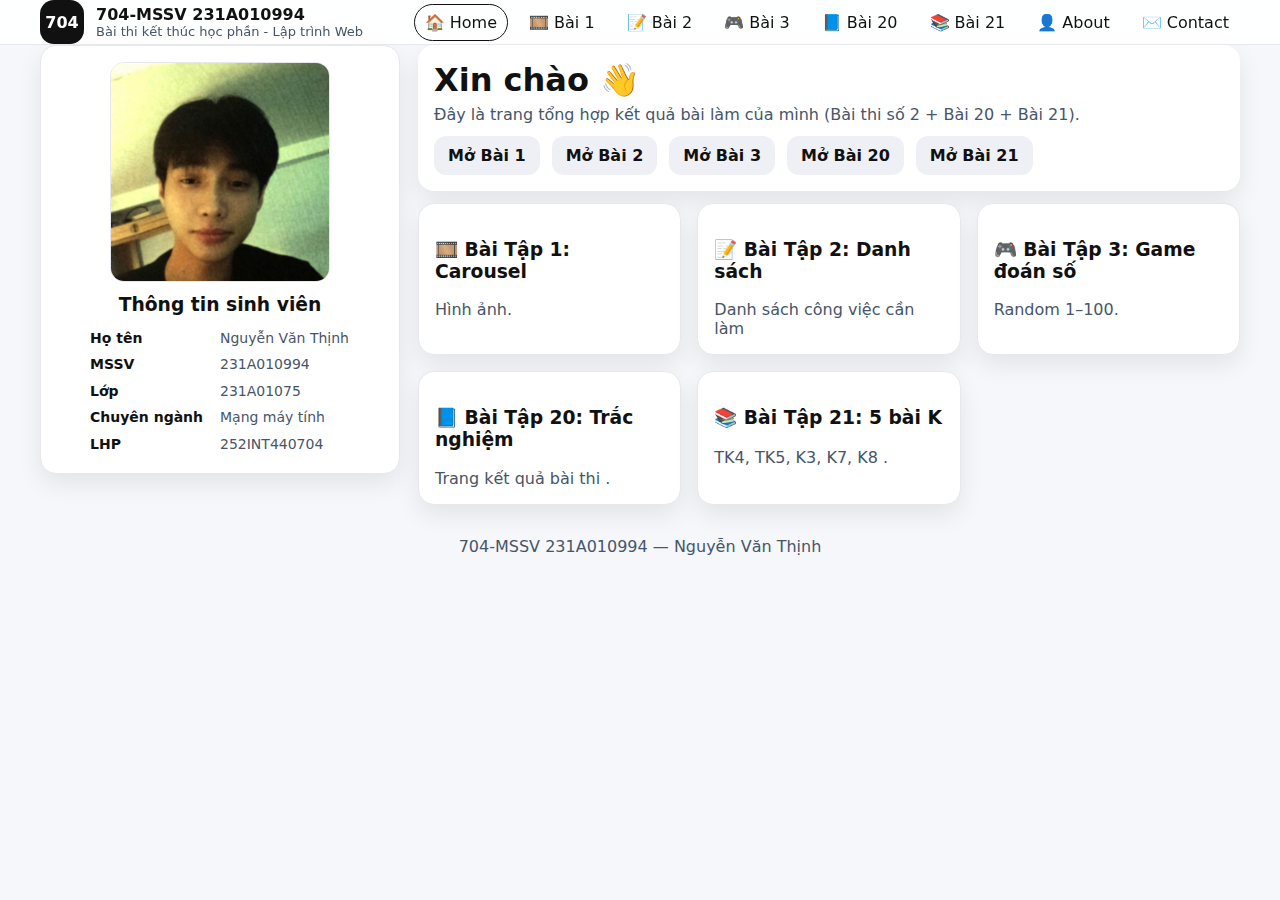
<file: index.html>
<!doctype html>
<html lang="vi">
<head>
  <meta charset="utf-8" />
  <meta name="viewport" content="width=device-width, initial-scale=1" />
  <title>704-MSSV 231A010994</title>
  <link rel="stylesheet" href="css/style.css" />
</head>
<body data-page="home">
  <header class="topbar">
    <div class="container topbar__inner">
      <div class="brand">
        <div class="brand__logo">704</div>
        <div>
          <div class="brand__title">704-MSSV 231A010994</div>
          <div class="brand__sub">Bài thi kết thúc học phần - Lập trình Web</div>
        </div>
      </div>

      <nav class="nav">
        <a href="index.html" class="active">🏠 Home</a>
        <a href="baitap01.html">🎞️ Bài 1</a>
        <a href="baitap02.html">📝 Bài 2</a>
        <a href="baitap03.html">🎮 Bài 3</a>
        <a href="baitap20.html">📘 Bài 20</a>
        <a href="baitap21.html">📚 Bài 21</a>
        <a href="about.html">👤 About</a>
        <a href="contact.html">✉️ Contact</a>
      </nav>
    </div>
  </header>

  <main class="container">
    <div class="layout">
      <!-- Cột trái -->
      <aside class="card profile">
        <img class="avatar" src="images/anh.jpg" alt="Avatar" />

        <h3 class="profile__title">Thông tin sinh viên</h3>

        <div class="profile__meta">
          <div class="row"><span class="label">Họ tên</span><span class="value">Nguyễn Văn Thịnh</span></div>
          <div class="row"><span class="label">MSSV</span><span class="value">231A010994</span></div>
          <div class="row"><span class="label">Lớp</span><span class="value">231A01075</span></div>
          <div class="row"><span class="label">Chuyên ngành</span><span class="value">Mạng máy tính</span></div>
          <div class="row"><span class="label">LHP</span><span class="value">252INT440704</span></div>
        </div>
      </aside>

      <!-- Cột phải -->
      <section class="maincol">
        <section class="hero card">
          <h1 style="margin:0">Xin chào 👋</h1>
          <p style="margin:6px 0 12px; color: var(--muted)">
            Đây là trang tổng hợp kết quả bài làm của mình (Bài thi số 2 + Bài 20 + Bài 21).
          </p>

          <div class="btnrow">
            <a class="btn btn--ghost" href="baitap01.html">Mở Bài 1</a>
            <a class="btn btn--ghost" href="baitap02.html">Mở Bài 2</a>
            <a class="btn btn--ghost" href="baitap03.html">Mở Bài 3</a>
            <a class="btn btn--ghost" href="baitap20.html">Mở Bài 20</a>
            <a class="btn btn--ghost" href="baitap21.html">Mở Bài 21</a>
          </div>
        </section>

        <section class="grid">
          <a class="card linkcard" href="baitap01.html">
            <h3>🎞️ Bài Tập 1: Carousel</h3>
            <p>Hình ảnh.</p>
          </a>

          <a class="card linkcard" href="baitap02.html">
            <h3>📝 Bài Tập 2: Danh sách</h3>
            <p>Danh sách công việc cần làm</p>
          </a>

          <a class="card linkcard" href="baitap03.html">
            <h3>🎮 Bài Tập 3: Game đoán số</h3>
            <p>Random 1–100.</p>
          </a>

          <a class="card linkcard" href="baitap20.html">
            <h3>📘 Bài Tập 20: Trắc nghiệm</h3>
            <p>Trang kết quả bài thi .</p>
          </a>

          <a class="card linkcard" href="baitap21.html">
            <h3>📚 Bài Tập 21: 5 bài K</h3>
            <p>TK4, TK5, K3, K7, K8 .</p>
          </a>
        </section>
      </section>
    </div>
  </main>

  <footer class="footer">
    <div class="container">704-MSSV 231A010994 — Nguyễn Văn Thịnh</div>
  </footer>

  <script src="js/script.js" defer></script>
</body>
</html>
</file>
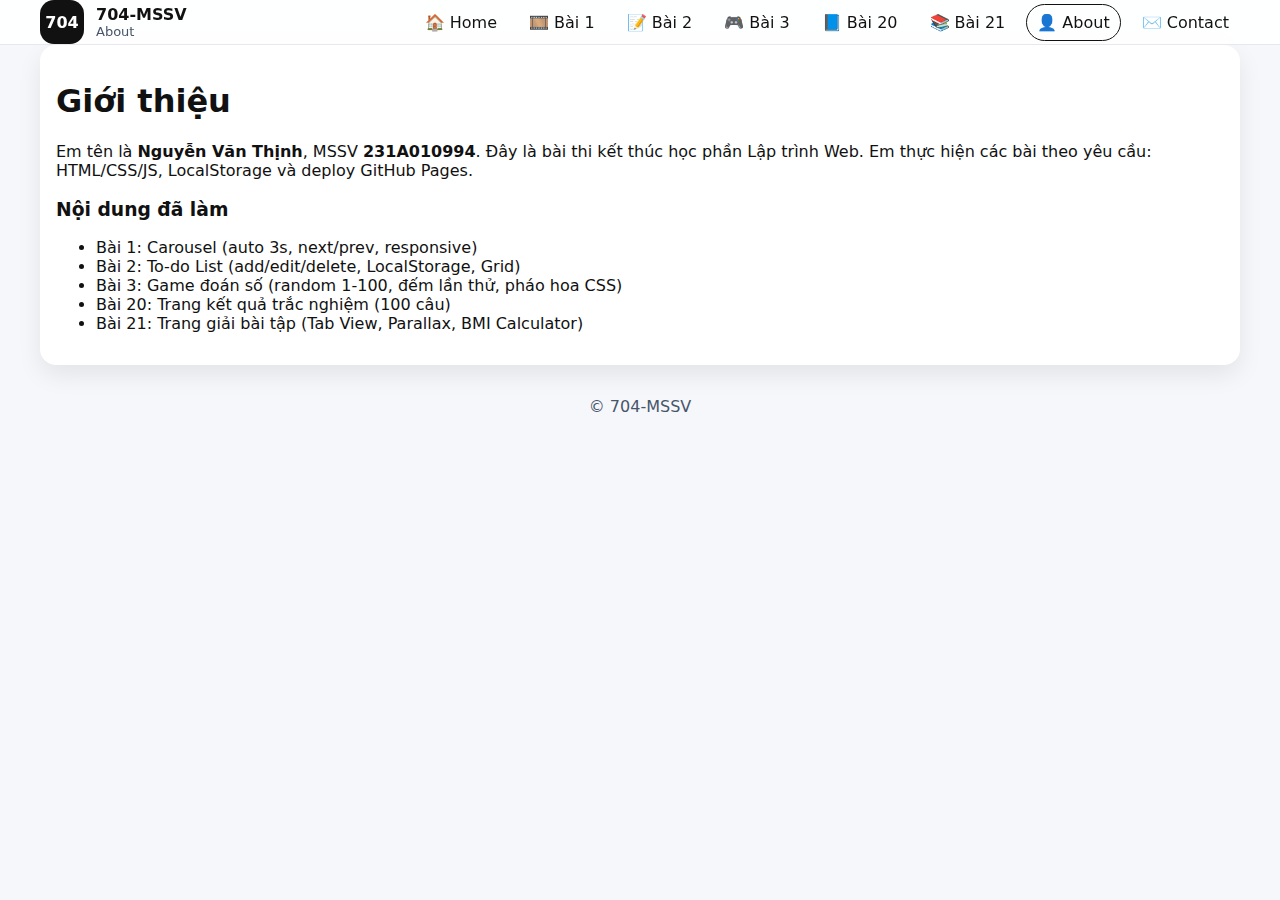
<file: about.html>
<!doctype html>
<html lang="vi">
<head>
  <meta charset="utf-8" />
  <meta name="viewport" content="width=device-width, initial-scale=1" />
  <title>About - 704-MSSV</title>
  <link rel="stylesheet" href="css/style.css" />
</head>
<body data-page="about">
  <header class="topbar">
    <div class="container topbar__inner">
      <div class="brand">
        <div class="brand__logo">704</div>
        <div>
          <div class="brand__title">704-MSSV</div>
          <div class="brand__sub">About</div>
        </div>
      </div>
      <nav class="nav">
        <a href="index.html">🏠 Home</a>
        <a href="baitap01.html">🎞️ Bài 1</a>
        <a href="baitap02.html">📝 Bài 2</a>
        <a href="baitap03.html">🎮 Bài 3</a>
        <a href="baitap20.html">📘 Bài 20</a>
        <a href="baitap21.html">📚 Bài 21</a>
        <a href="about.html" class="active">👤 About</a>
        <a href="contact.html">✉️ Contact</a>
      </nav>
    </div>
  </header>

  <main class="container">
    <section class="card">
      <h1>Giới thiệu</h1>
      <p>
        Em tên là <b>Nguyễn Văn Thịnh</b>, MSSV <b>231A010994</b>. Đây là bài thi kết thúc học phần
        Lập trình Web. Em thực hiện các bài theo yêu cầu: HTML/CSS/JS, LocalStorage và deploy GitHub Pages.
      </p>

      <h3>Nội dung đã làm</h3>
      <ul>
        <li>Bài 1: Carousel (auto 3s, next/prev, responsive)</li>
        <li>Bài 2: To-do List (add/edit/delete, LocalStorage, Grid)</li>
        <li>Bài 3: Game đoán số (random 1-100, đếm lần thử, pháo hoa CSS)</li>
        <li>Bài 20: Trang kết quả trắc nghiệm (100 câu)</li>
        <li>Bài 21: Trang giải bài tập (Tab View, Parallax, BMI Calculator)</li>
      </ul>
    </section>
  </main>

  <footer class="footer">
    <div class="container">© 704-MSSV</div>
  </footer>

  <script src="js/script.js" defer></script>
</body>
</html>
</file>
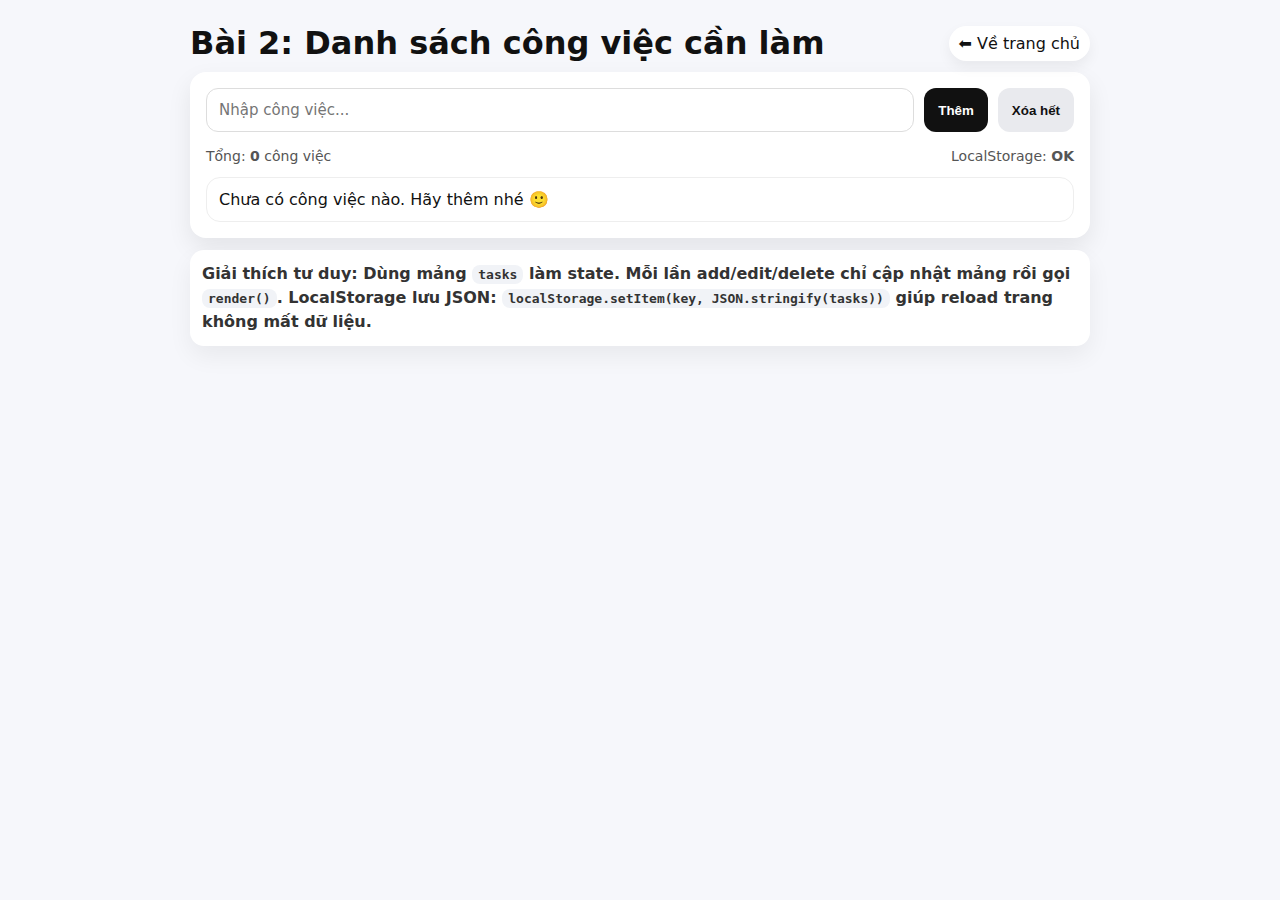
<file: baitap02.html>
<!doctype html>
<html lang="vi">
<head>
  <meta charset="utf-8" />
  <meta name="viewport" content="width=device-width, initial-scale=1" />
  <title>Bài Tập 2: Danh sách</title>
  <link rel="stylesheet" href="css/style.css" />
</head>

<body data-page="bt02">
  <div class="wrap">
    <div class="top">
      <h1 style="margin:0">Bài 2: Danh sách công việc cần làm</h1>
      <a class="back" href="index.html">⬅ Về trang chủ</a>
    </div>

    <div class="card">
      <div class="form">
        <input id="taskInput" type="text" placeholder="Nhập công việc..." maxlength="80" />
        <button id="addBtn">Thêm</button>
        <button class="secondary" id="clearBtn">Xóa hết</button>
      </div>

      <div class="meta">
        <div>Tổng: <strong id="count">0</strong> công việc</div>
        <div>LocalStorage: <strong id="ls">OK</strong></div>
      </div>

      <ul id="list"></ul>
    </div>
     <div class="note">
      <b>Giải thích tư duy:</b> Dùng mảng <code>tasks</code> làm state.
      Mỗi lần add/edit/delete chỉ cập nhật mảng rồi gọi <code>render()</code>.
      LocalStorage lưu JSON: <code>localStorage.setItem(key, JSON.stringify(tasks))</code>
      giúp reload trang không mất dữ liệu.
    </div>
  </div>
  <script src="js/script.js" defer></script>
</body>
</html>
</file>
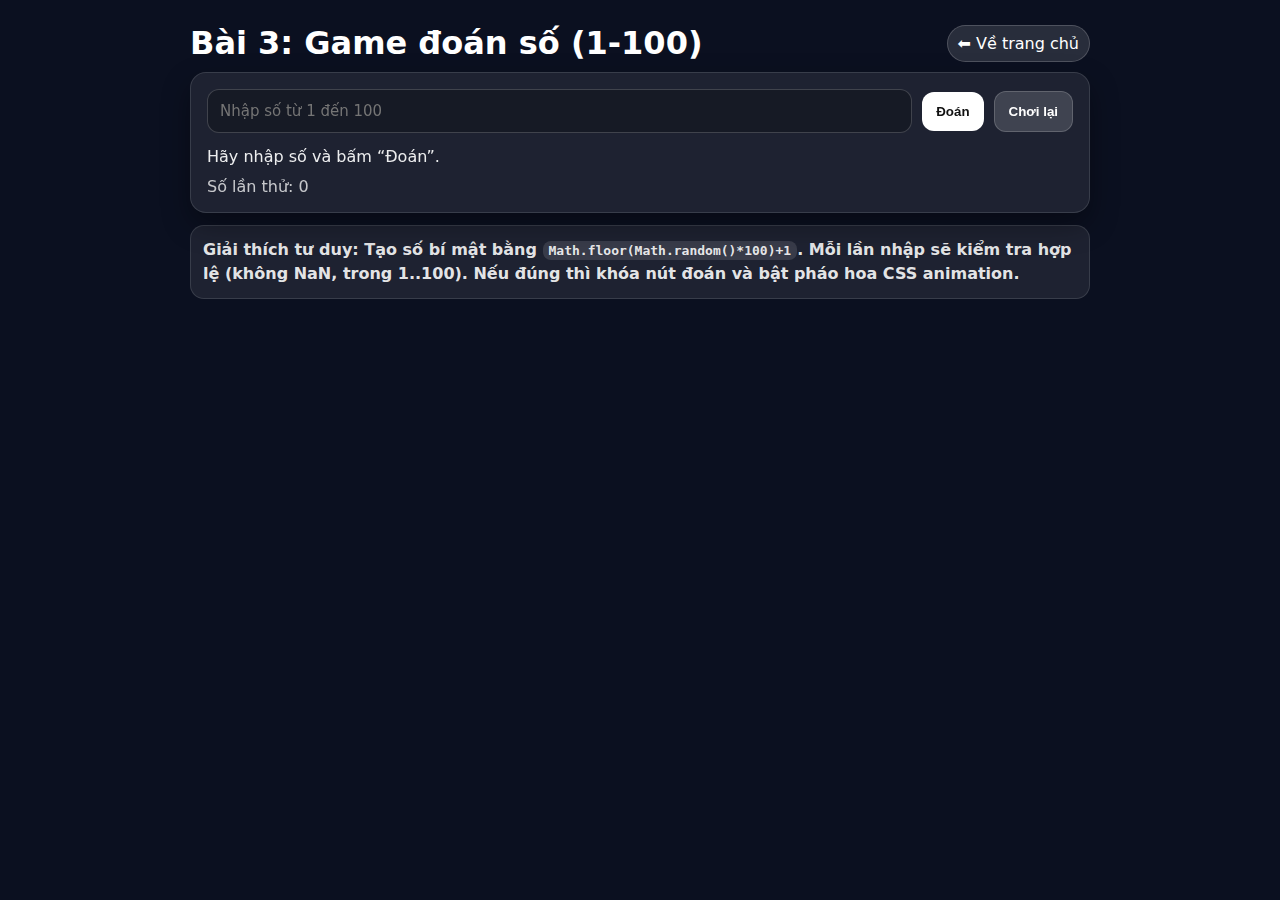
<file: baitap03.html>
<!doctype html>
<html lang="vi">
<head>
  <meta charset="utf-8" />
  <meta name="viewport" content="width=device-width, initial-scale=1" />
  <title>Bài 3 - Game đoán số</title>
  <link rel="stylesheet" href="css/style.css" />
</head>

<body data-page="bt03">
  <div class="wrap">
    <div class="top">
      <h1 style="margin:0">Bài 3: Game đoán số (1-100)</h1>
      <a class="back" href="index.html">⬅ Về trang chủ</a>
    </div>

    <div class="card">
      <div class="row">
        <input id="num" type="number" min="1" max="100" placeholder="Nhập số từ 1 đến 100" />
        <button id="guessBtn">Đoán</button>
        <button class="secondary" id="resetBtn">Chơi lại</button>
      </div>

      <div class="hint" id="hint">Hãy nhập số và bấm “Đoán”.</div>
      <div class="tries" id="tries">Số lần thử: 0</div>
    </div>

    <div class="note">
      <b>Giải thích tư duy:</b> Tạo số bí mật bằng
      <code>Math.floor(Math.random()*100)+1</code>.
      Mỗi lần nhập sẽ kiểm tra hợp lệ (không NaN, trong 1..100).
      Nếu đúng thì khóa nút đoán và bật pháo hoa CSS animation.
    </div>
  </div>

  <div class="fireworks" id="fireworks"></div>
  <script src="js/script.js" defer></script>
</body>
</html>
</file>
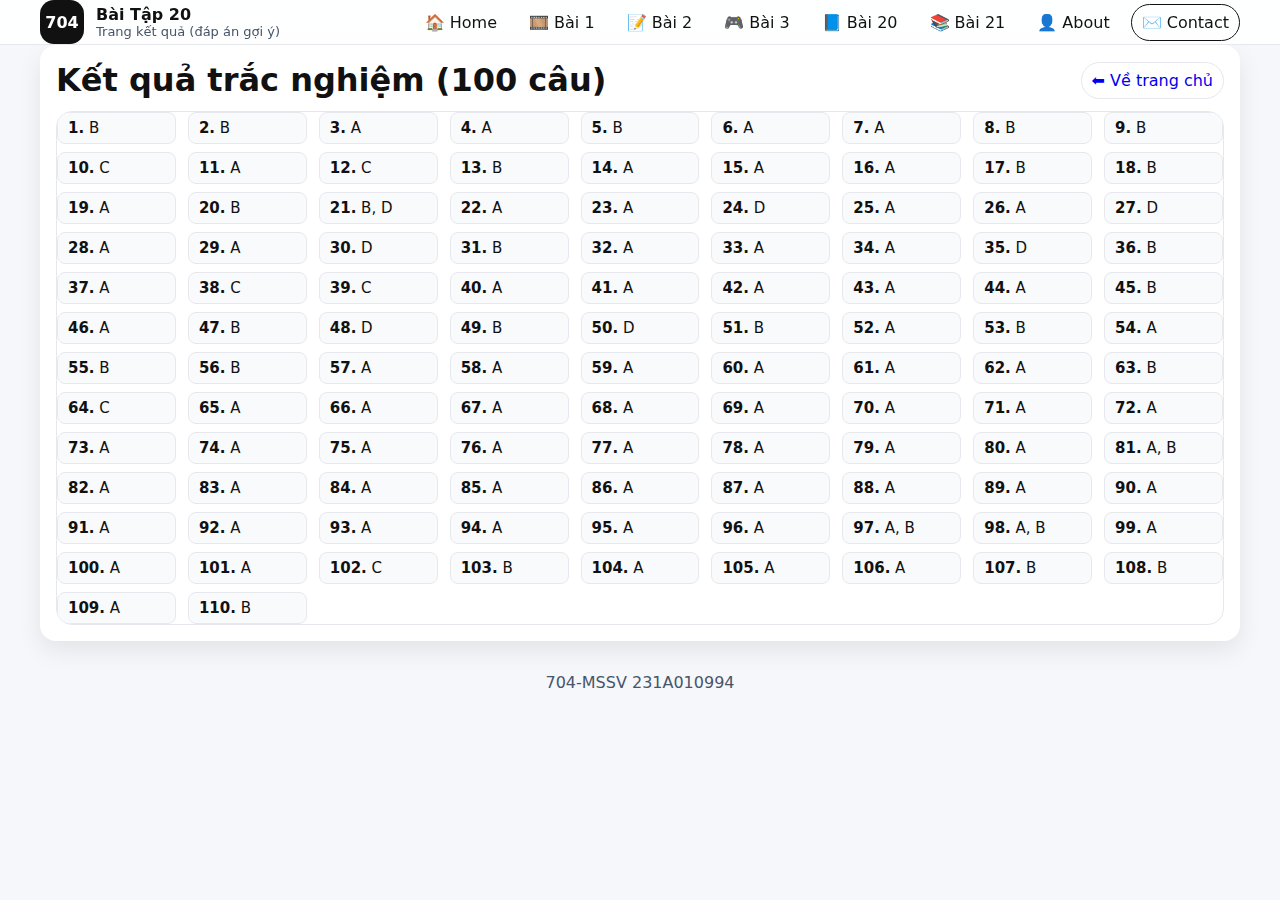
<file: baitap20.html>
<!doctype html>
<html lang="vi">
<head>
  <meta charset="utf-8" />
  <meta name="viewport" content="width=device-width, initial-scale=1" />
  <title>Bài 20 - Kết quả trắc nghiệm</title>
  <link rel="stylesheet" href="css/style.css" />
</head>
<body data-page="bt20">
  <header class="topbar">
    <div class="container topbar__inner">
      <div class="brand">
        <div class="brand__logo">704</div>
        <div>
          <div class="brand__title">Bài Tập 20</div>
          <div class="brand__sub">Trang kết quả (đáp án gợi ý)</div>
        </div>
      </div>
      <nav class="nav">
        <a href="index.html">🏠 Home</a>
        <a href="baitap01.html">🎞️ Bài 1</a>
        <a href="baitap02.html">📝 Bài 2</a>
        <a href="baitap03.html">🎮 Bài 3</a>
        <a href="baitap20.html">📘 Bài 20</a>
        <a href="baitap21.html">📚 Bài 21</a>
        <a href="about.html">👤 About</a>
        <a href="contact.html" class="active">✉️ Contact</a>
      </nav>
    </div>
  </header>

  <main class="container">
    <section class="card">
      <div class="topline">
        <h1 style="margin:0">Kết quả trắc nghiệm (100 câu)</h1>
        <a class="pill" href="index.html">⬅ Về trang chủ</a>
      </div>

      <p style="margin:10px 0 12px; color: var(--muted)">

      <div class="tablewrap" style="margin-top:12px">
        <table id="qaTable">
          </thead>
          <tbody>
            <div class="answer-grid">
      <div><b>1.</b> B</div>
      <div><b>2.</b> B</div>
      <div><b>3.</b> A</div>
      <div><b>4.</b> A</div>
      <div><b>5.</b> B</div>
      <div><b>6.</b> A</div>
      <div><b>7.</b> A</div>
      <div><b>8.</b> B</div>
      <div><b>9.</b> B</div>
      <div><b>10.</b> C</div>

      <div><b>11.</b> A</div>
      <div><b>12.</b> C</div>
      <div><b>13.</b> B</div>
      <div><b>14.</b> A</div>
      <div><b>15.</b> A</div>
      <div><b>16.</b> A</div>
      <div><b>17.</b> B</div>
      <div><b>18.</b> B</div>
      <div><b>19.</b> A</div>
      <div><b>20.</b> B</div>

      <div><b>21.</b> B, D</div>
      <div><b>22.</b> A</div>
      <div><b>23.</b> A</div>
      <div><b>24.</b> D</div>
      <div><b>25.</b> A</div>
      <div><b>26.</b> A</div>
      <div><b>27.</b> D</div>
      <div><b>28.</b> A</div>
      <div><b>29.</b> A</div>
      <div><b>30.</b> D</div>

      <div><b>31.</b> B</div>
      <div><b>32.</b> A</div>
      <div><b>33.</b> A</div>
      <div><b>34.</b> A</div>
      <div><b>35.</b> D</div>
      <div><b>36.</b> B</div>
      <div><b>37.</b> A</div>
      <div><b>38.</b> C</div>
      <div><b>39.</b> C</div>
      <div><b>40.</b> A</div>

      <div><b>41.</b> A</div>
      <div><b>42.</b> A</div>
      <div><b>43.</b> A</div>
      <div><b>44.</b> A</div>
      <div><b>45.</b> B</div>
      <div><b>46.</b> A</div>
      <div><b>47.</b> B</div>
      <div><b>48.</b> D</div>
      <div><b>49.</b> B</div>
      <div><b>50.</b> D</div>

      <div><b>51.</b> B</div>
      <div><b>52.</b> A</div>
      <div><b>53.</b> B</div>
      <div><b>54.</b> A</div>
      <div><b>55.</b> B</div>
      <div><b>56.</b> B</div>
      <div><b>57.</b> A</div>
      <div><b>58.</b> A</div>
      <div><b>59.</b> A</div>
      <div><b>60.</b> A</div>

      <div><b>61.</b> A</div>
      <div><b>62.</b> A</div>
      <div><b>63.</b> B</div>
      <div><b>64.</b> C</div>
      <div><b>65.</b> A</div>
      <div><b>66.</b> A</div>
      <div><b>67.</b> A</div>
      <div><b>68.</b> A</div>
      <div><b>69.</b> A</div>
      <div><b>70.</b> A</div>

      <div><b>71.</b> A</div>
      <div><b>72.</b> A</div>
      <div><b>73.</b> A</div>
      <div><b>74.</b> A</div>
      <div><b>75.</b> A</div>
      <div><b>76.</b> A</div>
      <div><b>77.</b> A</div>
      <div><b>78.</b> A</div>
      <div><b>79.</b> A</div>
      <div><b>80.</b> A</div>

      <div><b>81.</b> A, B</div>
      <div><b>82.</b> A</div>
      <div><b>83.</b> A</div>
      <div><b>84.</b> A</div>
      <div><b>85.</b> A</div>
      <div><b>86.</b> A</div>
      <div><b>87.</b> A</div>
      <div><b>88.</b> A</div>
      <div><b>89.</b> A</div>
      <div><b>90.</b> A</div>

      <div><b>91.</b> A</div>
      <div><b>92.</b> A</div>
      <div><b>93.</b> A</div>
      <div><b>94.</b> A</div>
      <div><b>95.</b> A</div>
      <div><b>96.</b> A</div>
      <div><b>97.</b> A, B</div>
      <div><b>98.</b> A, B</div>
      <div><b>99.</b> A</div>
      <div><b>100.</b> A</div>

      <div><b>101.</b> A</div>
      <div><b>102.</b> C</div>
      <div><b>103.</b> B</div>
      <div><b>104.</b> A</div>
      <div><b>105.</b> A</div>
      <div><b>106.</b> A</div>
      <div><b>107.</b> B</div>
      <div><b>108.</b> B</div>
      <div><b>109.</b> A</div>
      <div><b>110.</b> B</div>
    </div>
          </tbody>
        </table>
      </div>
    </section>
  </main>

  <footer class="footer">
    <div class="container">704-MSSV 231A010994</div>
  </footer>
  <script src="js/script.js" defer></script>
</body>
</html>
</file>
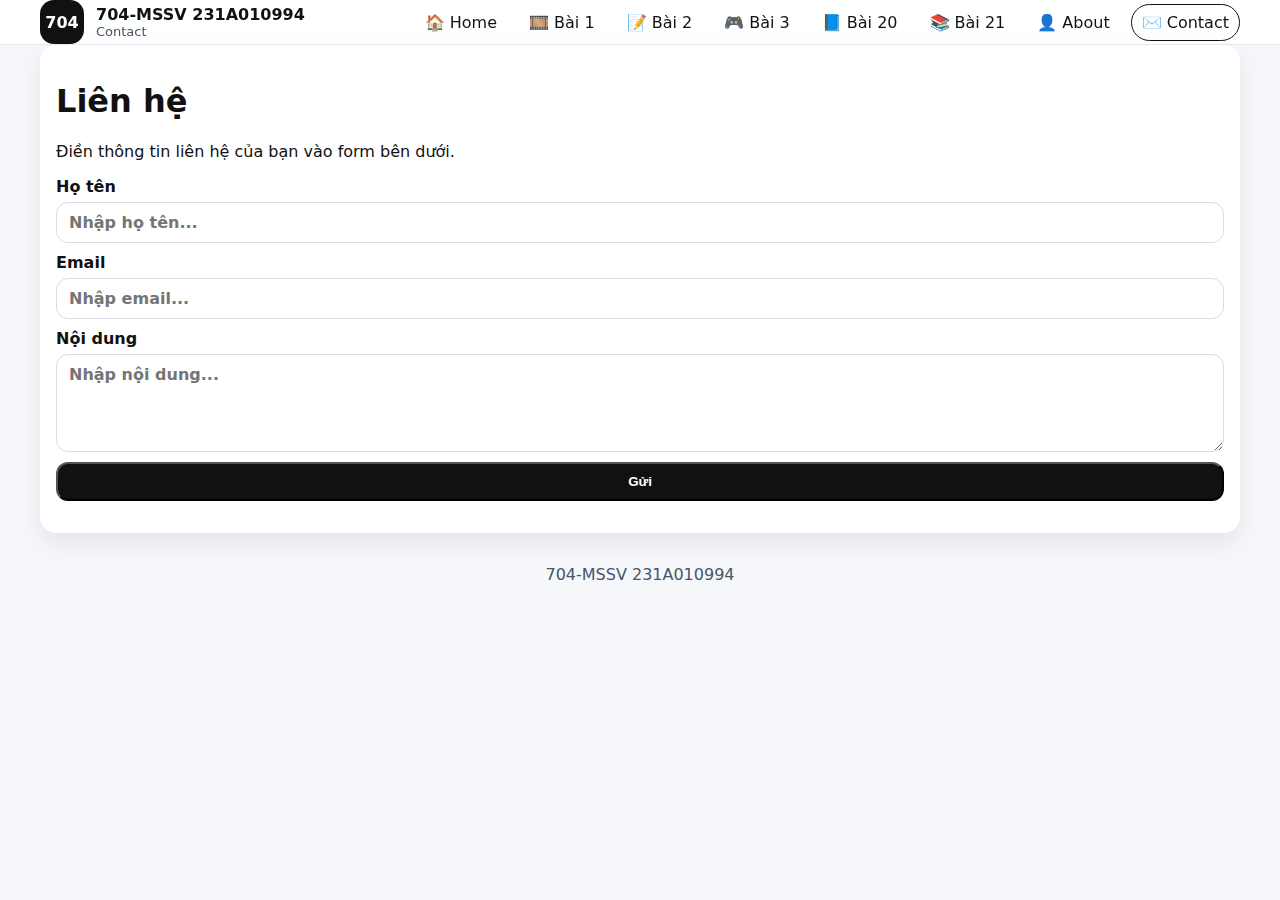
<file: contact.html>
<!doctype html>
<html lang="vi">
<head>
  <meta charset="utf-8" />
  <meta name="viewport" content="width=device-width, initial-scale=1" />
  <title>Contact - 704-MSSV 231A010994</title>
  <link rel="stylesheet" href="css/style.css" />
</head>
<body data-page="contact">
  <header class="topbar">
    <div class="container topbar__inner">
      <div class="brand">
        <div class="brand__logo">704</div>
        <div>
          <div class="brand__title">704-MSSV 231A010994</div>
          <div class="brand__sub">Contact</div>
        </div>
      </div>
      <nav class="nav">
        <a href="index.html">🏠 Home</a>
        <a href="baitap01.html">🎞️ Bài 1</a>
        <a href="baitap02.html">📝 Bài 2</a>
        <a href="baitap03.html">🎮 Bài 3</a>
        <a href="baitap20.html">📘 Bài 20</a>
        <a href="baitap21.html">📚 Bài 21</a>
        <a href="about.html">👤 About</a>
        <a href="contact.html" class="active">✉️ Contact</a>
      </nav>
    </div>
  </header>

  <main class="container">
    <section class="card">
      <h1>Liên hệ</h1>
      <p>Điền thông tin liên hệ của bạn vào form bên dưới.</p>

      <form id="contactForm" class="form">
        <label>Họ tên
          <input name="name" placeholder="Nhập họ tên..." required />
        </label>
        <label>Email
          <input name="email" type="email" placeholder="Nhập email..." required />
        </label>
        <label>Nội dung
          <textarea name="msg" rows="4" placeholder="Nhập nội dung..." required></textarea>
        </label>
        <button class="btn" type="submit">Gửi</button>
        <div id="note" class="note"></div>
      </form>
    </section>
  </main>

  <footer class="footer">
    <div class="container">704-MSSV 231A010994</div>
  </footer>

  <script src="js/script.js" defer></script>
</body>
</html>
</file>
<file: css/style.css>
:root{
  --bg:#f6f7fb;
  --card:#fff;
  --text:#111;
  --muted:#475569;
  --shadow: 0 10px 24px rgba(0,0,0,.08);
  --radius: 16px;
  --maxw: 1000px;
}

*{ box-sizing:border-box; }
body{
  margin:0;
  font-family: system-ui, -apple-system, Segoe UI, Roboto, Arial, sans-serif;
  background: var(--bg);
  color: var(--text);
}

.container {
  max-width: 1200px;
  margin: 0 auto;
}

.topbar{
  position: sticky; top:0;
  background: rgba(255,255,255,.9);
  backdrop-filter: blur(8px);
  border-bottom: 1px solid #e6e8ee;
  z-index: 10;
}
.topbar__inner{ display:flex; gap:16px; align-items:center; justify-content:space-between; }

.brand{ display:flex; gap:12px; align-items:center; }
.brand__logo{
  width:44px; height:44px; border-radius: 14px;
  display:grid; place-items:center;
  background:#111; color:#fff; font-weight:800;
}
.brand__title{ font-weight:800; }
.brand__sub{ font-size: 13px; color: var(--muted); }

.nav{ display:flex; gap:10px; flex-wrap:wrap; justify-content:flex-end; }
.nav a{
  text-decoration:none;
  color:#111;
  padding:8px 10px;
  border-radius: 999px;
  border: 1px solid transparent;
}
.nav a:hover{ background:#f0f2f7; }
.nav a.active{ border-color:#111; }

.card{
  background: var(--card);
  border-radius: var(--radius);
  box-shadow: var(--shadow);
  padding: 16px;
}

.hero{
  display:grid;
  grid-template-columns: 1.2fr .8fr;
  gap:16px;
  align-items:start;
}
.hero{
  display: block; 
}


.btnrow{
  display: flex;
  gap: 12px;
  flex-wrap: wrap;  
  align-items: center;
}


.btn{
  display:inline-block;
  padding: 10px 14px;
  border-radius: 12px;
  background:#111111;
  color:#ffffff;
  text-decoration:none;
  font-weight:700;
}
.btn--ghost{
  background:#eef0f6;
  color:#111;
}

.avatar{
 width: 100%;
  max-width: 220px;   
  aspect-ratio: 1 / 1;
  object-fit: cover;
  border-radius: 14px;
  border: 1px solid #e6e8ee;
}
.meta{ margin-top: 10px; color: var(--muted); font-size: 14px; line-height:1.5; }

.grid{
  display: grid;
  grid-template-columns: repeat(3, 1fr); 
  gap: 16px;
}

.linkcard{
  min-height: 120px; 
}

.linkcard{ text-decoration:none; color:inherit; }
.linkcard p{ color: var(--muted); margin:8px 0 0; }

.footer{
  margin-top: 18px;
  padding: 14px 0;
  color: var(--muted);
  text-align:center;
}


.form{ display:grid; gap:10px; }
label{ display:grid; gap:6px; font-weight:600; }
input, textarea{
  padding: 10px 12px;
  border-radius: 12px;
  border:1px solid #d8dbe6;
  font: inherit;
}
.note{ margin-top: 6px; color: #0f766e; font-weight:700; }

@media (max-width: 820px){
  .hero{ grid-template-columns: 1fr; }
  .grid{ grid-template-columns: 1fr; }
}

.layout{
  display: grid;
  grid-template-columns: 360px 1fr;
  gap: 18px;
  align-items: start;
}



.profile{
  background: #fff;              
  border: 1px solid #e6e8ee;
}

.profile__title{
  margin: 12px 0 8px;
}

.profile__meta{
  color: var(--muted);
  line-height: 1.6;
  font-size: 14px;
}


.profile .avatar{
  width: 100%;
  max-width: 200px;            
  margin: 0 auto;
  display: block;
}


.maincol{
  display: grid;
  gap: 12px;
}

@media (max-width: 820px){
  .layout{ grid-template-columns: 1fr; }
  .grid{ grid-template-columns: 1fr; }
}
.profile{
  text-align: center;   
}
.profile .avatar{
  display: block;
  margin: 0 auto 12px;
  max-width: 220px;
  border-radius: 14px;
}


.profile__meta{
  margin: 10px auto 0;
  max-width: 260px;     
  text-align: left;     
}


.profile__meta .row{
  display: grid;
  grid-template-columns: 120px 1fr;  
  gap: 10px;
  padding: 2px 0;
  align-items: baseline;
}


.profile__meta .label{
  font-weight: 800;
  color: #111;
}


.profile__meta .value{
  color: #475569;
}

/* Ép nền trắng cho card bài tập */
.grid .linkcard{
  background: #fff !important;
  color: #111;
  border: 1px solid #e6e8ee;
}

/* ===== Scoped styles from baitap20.html ===== */
body[data-page="bt20"] .topline{ display:flex; justify-content:space-between; align-items:center; gap:12px; flex-wrap:wrap; }
body[data-page="bt20"] .pill{ text-decoration:none; padding:8px 10px; border-radius:999px; background:#fff; border:1px solid #e6e8ee; }
body[data-page="bt20"] .tablewrap{ overflow:auto; border:1px solid #e6e8ee; border-radius:16px; }
body[data-page="bt20"] table{ width:100%; border-collapse:collapse; min-width:900px; }
body[data-page="bt20"] th, body[data-page="bt20"] td{ padding:10px 12px; border-bottom:1px solid #eef0f6; vertical-align:top; }
body[data-page="bt20"] th{ background:#fafbff; text-align:left; position:sticky; top:0; z-index:1; }
body[data-page="bt20"] td.a{ font-weight:900; }
body[data-page="bt20"] td.q{ width:36%; }
body[data-page="bt20"] td.opts{ color:#334155; line-height:1.5; }
body[data-page="bt20"] .hintbox{ margin-top:12px; }
body[data-page="bt20"] .tag{ display:inline-block; padding:4px 10px; border-radius:999px; background:#eef0f6; margin-right:6px; font-weight:700; }
body[data-page="bt20"] input[type="search"]{ width:min(520px, 100%); padding:10px 12px; border-radius:12px; border:1px solid #d8dbe6; }

/* ===== Scoped styles from baitap21.html ===== */
body[data-page="bt21"] .section{ margin-top: 16px; }
body[data-page="bt21"] .section h2{ margin:0 0 10px; }
body[data-page="bt21"] .sub{ color: var(--muted); margin-top:-6px; }
body[data-page="bt21"] .toolbar{ display:flex; gap:10px; flex-wrap:wrap; align-items:center; margin-top:10px; }
body[data-page="bt21"] .pill{ text-decoration:none; padding:8px 10px; border-radius:999px; background:#fff; border:1px solid #e6e8ee; }
body[data-page="bt21"] .grid2{ display:grid; grid-template-columns: repeat(2, 1fr); gap: 12px; }
@media (max-width: 820px){
body[data-page="bt21"] .grid2{ grid-template-columns:1fr; }
}
/* Tabs */
body[data-page="bt21"] .tabs{ display:flex; gap:10px; flex-wrap:wrap; }
body[data-page="bt21"] .tab-btn{ padding:10px 12px; border-radius:12px; border:1px solid #e6e8ee; background:#fff; cursor:pointer; font-weight:800; }
body[data-page="bt21"] .tab-btn.active{ border-color:#111; }
body[data-page="bt21"] .tab-content{ display:none; margin-top:10px; padding:12px; border:1px solid #eef0f6; border-radius:14px; background:#fafbff; }
body[data-page="bt21"] .tab-content.active{ display:block; }
/* Accordion */
body[data-page="bt21"] .acc-item{ border:1px solid #e6e8ee; border-radius:14px; overflow:hidden; background:#fff; }
body[data-page="bt21"] .acc-head{ width:100%; text-align:left; padding:12px 14px; font-weight:900; border:0; background:#fff; cursor:pointer; display:flex; justify-content:space-between; }
body[data-page="bt21"] .acc-body{ max-height:0; overflow:hidden; transition:max-height 260ms ease; padding:0 14px; }
body[data-page="bt21"] .acc-body p{ margin:10px 0 14px; color:#334155; }
/* Form */
body[data-page="bt21"] .err{ color:#dc2626; font-weight:800; margin-top:6px; }
/* Parallax */
body[data-page="bt21"] .parallax-wrap{ position:relative; height:220px; border-radius:16px; overflow:hidden; border:1px solid #e6e8ee; }
body[data-page="bt21"] .parallax-bg{ position:absolute; inset:-40px; background:url('images/anh1.png') center/cover no-repeat; will-change: transform; }
body[data-page="bt21"] .parallax-overlay{ position:absolute; inset:0; background:linear-gradient(to top, rgba(0,0,0,.55), rgba(0,0,0,.05)); }
body[data-page="bt21"] .parallax-text{ position:absolute; left:16px; bottom:16px; color:#fff; font-weight:900; font-size: 22px; }
/* BMI */
body[data-page="bt21"] .bmi-result{ margin-top:10px; font-weight:900; }
body[data-page="bt21"] .muted{ color: var(--muted); }
body[data-page="bt21"] input[type="number"]{ width:100%; }

/* ===== Scoped styles from baitap01.html ===== */
:root{ --maxw: 980px; --radius: 16px; }
body[data-page="bt01"]{
      font-family: system-ui, -apple-system, Segoe UI, Roboto, Arial, sans-serif;
      margin:0; padding:24px; background:#f6f7fb; color:#111;
    }
body[data-page="bt01"] .wrap{ max-width: var(--maxw); margin:0 auto; }
body[data-page="bt01"] a{ color:inherit; }
body[data-page="bt01"] .top{
      display:flex; justify-content:space-between; align-items:center; gap:12px; flex-wrap:wrap;
      margin-bottom: 10px;
    }
body[data-page="bt01"] .top .back{
      text-decoration:none; padding:8px 10px; border-radius:999px; background:#fff;
      box-shadow: 0 6px 14px rgba(0,0,0,.06);
    }
body[data-page="bt01"] .carousel{
      position: relative;
      overflow: hidden;
      border-radius: var(--radius);
      background: #111;
      box-shadow: 0 10px 24px rgba(0,0,0,.12);
      aspect-ratio: 16 / 9;
    }
body[data-page="bt01"] .track{
      display:flex;
      height:100%;
      transition: transform 600ms ease;
      will-change: transform;
    }
body[data-page="bt01"] .slide{ min-width: 100%; height:100%; }
body[data-page="bt01"] .slide img{
      width:100%; height:100%;
      object-fit: cover; display:block;
      user-select:none; -webkit-user-drag:none;
    }
body[data-page="bt01"] .btn{
      position:absolute; top:50%; transform: translateY(-50%);
      width:44px; height:44px; border-radius:999px;
      border:0; cursor:pointer; font-size:18px;
      background: rgba(255,255,255,.85);
      display:grid; place-items:center;
    }
body[data-page="bt01"] .btn:hover{ background: rgba(255,255,255,.95); }
body[data-page="bt01"] .prev{ left: 12px; }
body[data-page="bt01"] .next{ right: 12px; }
body[data-page="bt01"] .dots{
      position:absolute; left:0; right:0; bottom:10px;
      display:flex; justify-content:center; gap:8px;
    }
body[data-page="bt01"] .dot{
      width: 10px; height:10px; border-radius: 50%;
      background: rgba(255,255,255,.45);
      border: 1px solid rgba(255,255,255,.35);
      cursor:pointer;
    }
body[data-page="bt01"] .dot.active{ background: rgba(255,255,255,.95); }
body[data-page="bt01"] .note{
      margin-top: 12px;
      background:#fff; border-radius: 14px;
      padding: 12px;
      box-shadow: 0 10px 24px rgba(0,0,0,.06);
      color:#333;
      line-height:1.5;
    }
body[data-page="bt01"] code{ background:#f1f3f7; padding:2px 6px; border-radius: 8px; }
@media (max-width: 700px){
body[data-page="bt01"]{ padding: 16px; }
body[data-page="bt01"] .btn{ width: 40px; height:40px; }
}

/* ===== Scoped styles from baitap02.html ===== */
:root{ --maxw: 980px; --radius: 16px; }
body[data-page="bt02"]{
      font-family: system-ui, -apple-system, Segoe UI, Roboto, Arial, sans-serif;
      margin:0; padding:24px; background:#f6f7fb; color:#111;
    }
body[data-page="bt02"] .wrap{ max-width: var(--maxw); margin:0 auto; }
body[data-page="bt02"] .top{
      display:flex; justify-content:space-between; align-items:center; gap:12px; flex-wrap:wrap;
      margin-bottom: 10px;
    }
body[data-page="bt02"] .back{
      text-decoration:none; padding:8px 10px; border-radius:999px; background:#fff;
      box-shadow: 0 6px 14px rgba(0,0,0,.06);
      color:#111;
    }
body[data-page="bt02"] .card{
      background:#fff; border-radius: var(--radius);
      box-shadow: 0 10px 24px rgba(0,0,0,.08);
      padding:16px;
    }
body[data-page="bt02"] .form{
      display:grid;
      grid-template-columns: 1fr auto auto;
      gap:10px;
      margin-bottom: 14px;
    }
body[data-page="bt02"] input{
      padding: 12px 12px;
      border:1px solid #ddd;
      border-radius: 12px;
      outline:none;
      font-size: 15px;
    }
body[data-page="bt02"] input:focus{ border-color:#999; }
body[data-page="bt02"] button{
      padding: 12px 14px;
      border:0;
      border-radius: 12px;
      cursor:pointer;
      background:#111;
      color:#fff;
      font-weight:700;
    }
body[data-page="bt02"] button.secondary{ background:#e9eaee; color:#111; }
body[data-page="bt02"] button.danger{ background:#ef4444; }
body[data-page="bt02"] .meta{
      display:flex; justify-content:space-between; gap:10px; flex-wrap:wrap;
      color:#555; font-size: 14px; margin-bottom:10px;
    }
body[data-page="bt02"] ul{ list-style:none; padding:0; margin:0; display:grid; gap:10px; }
body[data-page="bt02"] li{
      border:1px solid #eee;
      border-radius: 14px;
      padding: 12px;
      display:grid;
      grid-template-columns: 1fr auto auto;
      gap: 10px;
      align-items:center;
    }
body[data-page="bt02"] .task span{
      display:block;
      overflow:hidden;
      white-space:nowrap;
      text-overflow: ellipsis;
    }
body[data-page="bt02"] .note{
      margin-top: 12px;
      background:#fff; border-radius: 14px;
      padding: 12px;
      box-shadow: 0 10px 24px rgba(0,0,0,.06);
      color:#333; line-height:1.5;
    }
body[data-page="bt02"] code{ background:#f1f3f7; padding:2px 6px; border-radius: 8px; }
@media (max-width: 700px){
body[data-page="bt02"]{ padding: 16px; }
body[data-page="bt02"] .form{ grid-template-columns: 1fr; }
body[data-page="bt02"] li{ grid-template-columns: 1fr; }
}

/* ===== Scoped styles from baitap03.html ===== */
:root{ --maxw: 900px; --radius: 16px; }
body[data-page="bt03"]{
      font-family: system-ui, -apple-system, Segoe UI, Roboto, Arial, sans-serif;
      margin:0; padding:24px; background:#0b1020; color:#fff;
      overflow-x:hidden;
    }
body[data-page="bt03"] .wrap{ max-width: var(--maxw); margin:0 auto; }
body[data-page="bt03"] .top{
      display:flex; justify-content:space-between; align-items:center; gap:12px; flex-wrap:wrap;
      margin-bottom: 10px;
    }
body[data-page="bt03"] .back{
      text-decoration:none; padding:8px 10px; border-radius:999px;
      background: rgba(255,255,255,.12);
      border: 1px solid rgba(255,255,255,.18);
      color:#fff;
    }
body[data-page="bt03"] .card{
      background: rgba(255,255,255,.08);
      border:1px solid rgba(255,255,255,.12);
      border-radius: var(--radius);
      padding: 16px;
      box-shadow: 0 12px 28px rgba(0,0,0,.35);
      backdrop-filter: blur(10px);
    }
body[data-page="bt03"] .row{
      display:grid;
      grid-template-columns: 1fr auto auto;
      gap: 10px;
      align-items:center;
      margin-bottom: 12px;
    }
body[data-page="bt03"] input{
      padding: 12px 12px;
      border-radius: 12px;
      border: 1px solid rgba(255,255,255,.18);
      background: rgba(0,0,0,.25);
      color:#fff;
      outline:none;
      font-size: 15px;
    }
body[data-page="bt03"] input:focus{ border-color: rgba(255,255,255,.35); }
body[data-page="bt03"] button{
      padding: 12px 14px;
      border:0;
      border-radius: 12px;
      cursor:pointer;
      font-weight:800;
      background:#fff;
      color:#111;
    }
body[data-page="bt03"] button.secondary{
      background: rgba(255,255,255,.15);
      color:#fff;
      border:1px solid rgba(255,255,255,.18);
    }
body[data-page="bt03"] button:disabled{ opacity:.6; cursor:not-allowed; }
body[data-page="bt03"] .hint{
      min-height: 24px;
      font-size: 16px;
      color: rgba(255,255,255,.92);
      margin: 8px 0 0;
      line-height: 1.5;
    }
body[data-page="bt03"] .tries{
      margin-top: 8px;
      color: rgba(255,255,255,.75);
    }
/* ===== Fireworks CSS ===== */
body[data-page="bt03"] .fireworks{
      pointer-events:none;
      position: fixed;
      inset: 0;
      overflow:hidden;
      display:none;
    }
body[data-page="bt03"] .fireworks.on{ display:block; }
body[data-page="bt03"] .spark{
      position:absolute;
      left: var(--x);
      top: var(--y);
      width: 6px;
      height: 6px;
      border-radius: 999px;
      background: white;
      opacity: 0;
      animation: boom 900ms ease-out forwards;
    }
@keyframes boom{
0%{ transform: translate(0,0) scale(0.8); opacity: 0; }
10%{ opacity: 1; }
100%{ transform: translate(var(--dx), var(--dy)) scale(1.1); opacity: 0; }
}
body[data-page="bt03"] .note{
      margin-top: 12px;
      background: rgba(255,255,255,.08);
      border: 1px solid rgba(255,255,255,.12);
      border-radius: 14px;
      padding: 12px;
      color: rgba(255,255,255,.9);
      line-height:1.5;
    }
body[data-page="bt03"] code{ background: rgba(255,255,255,.12); padding:2px 6px; border-radius: 8px; }
@media (max-width: 720px){
body[data-page="bt03"]{ padding: 16px; }
body[data-page="bt03"] .row{ grid-template-columns: 1fr; }
}
.answer-grid{
  display: grid;
  grid-template-columns: repeat(auto-fill, minmax(110px, 1fr));
  gap: 8px 12px;
  font-size: 15px;
}

.answer-grid div{
  background: #f8fafc;
  border: 1px solid #e6e8ee;
  border-radius: 8px;
  padding: 6px 10px;
}
</file>
